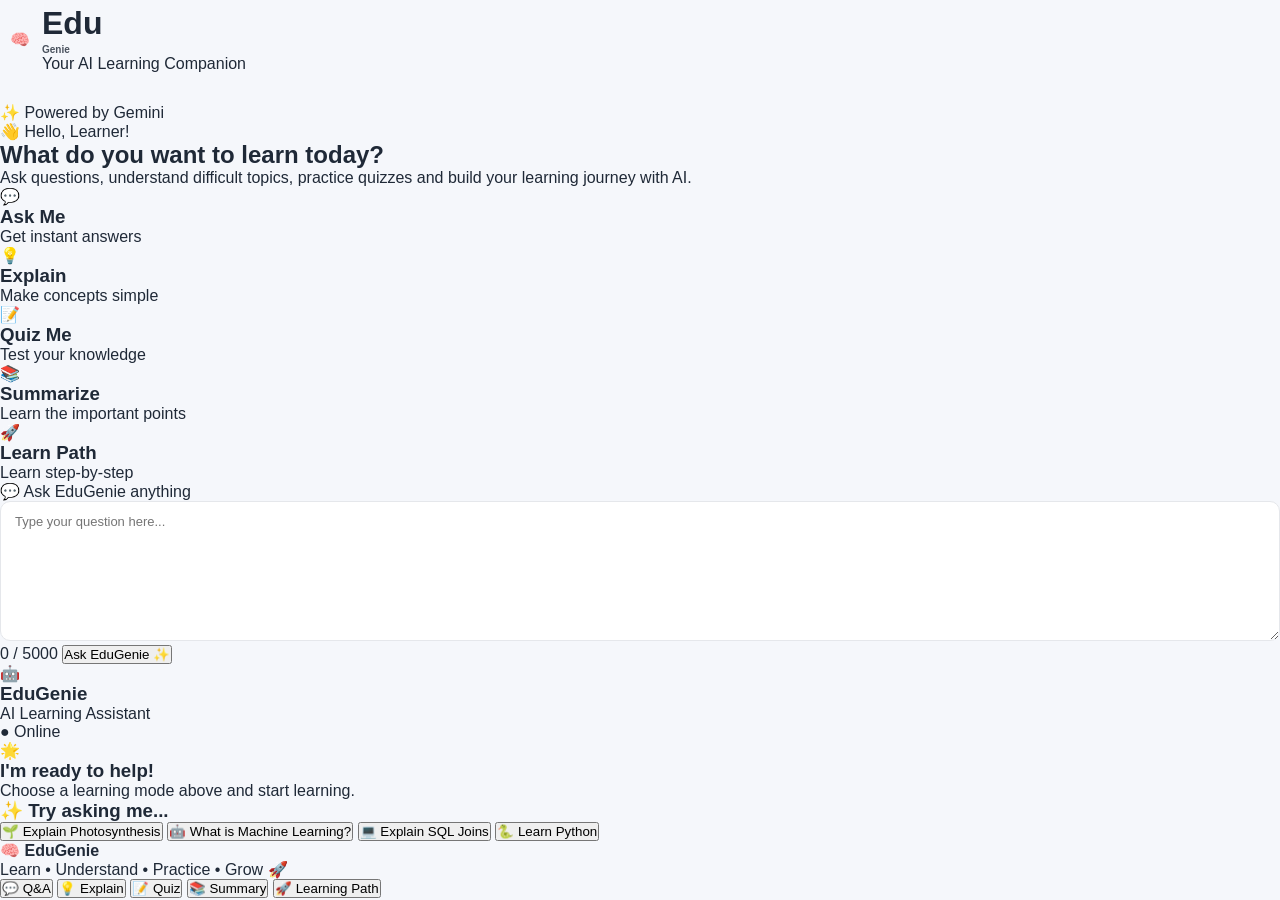
<file: templates/index.html>
<!DOCTYPE html>
<html lang="en">

<head>

    <meta charset="UTF-8">

    <meta name="viewport" content="width=device-width, initial-scale=1.0">

    <title>EduGenie - AI Learning Companion</title>

    <link rel="stylesheet" href="/static/style.css">

</head>


<body>

    <!-- Background decorations -->

    <div class="blob blob-one"></div>
    <div class="blob blob-two"></div>
    <div class="blob blob-three"></div>


    <!-- ================= HEADER ================= -->

    <header>

        <div class="logo">

            <div class="logo-circle">
                🧠
            </div>

            <div>

                <h1>Edu<span>Genie</span></h1>

                <p>Your AI Learning Companion</p>

            </div>

        </div>


        <div class="powered">

            ✨ Powered by Gemini

        </div>

    </header>



    <!-- ================= MAIN ================= -->

    <main>


        <!-- Welcome -->

        <section class="welcome">

            <div class="hello">
                👋 Hello, Learner!
            </div>

            <h2>
                What do you want to
                <span>learn today?</span>
            </h2>

            <p>
                Ask questions, understand difficult topics,
                practice quizzes and build your learning journey
                with AI.
            </p>

        </section>



        <!-- ================= LEARNING MODES ================= -->

        <section class="modes">

            <div class="mode-card active" data-mode="qa" onclick="selectMode('qa')">

                <div class="mode-icon purple">
                    💬
                </div>

                <div>

                    <h3>Ask Me</h3>

                    <p>
                        Get instant answers
                    </p>

                </div>

            </div>



            <div class="mode-card" data-mode="explain" onclick="selectMode('explain')">

                <div class="mode-icon blue">
                    💡
                </div>

                <div>

                    <h3>Explain</h3>

                    <p>
                        Make concepts simple
                    </p>

                </div>

            </div>



            <div class="mode-card" data-mode="quiz" onclick="selectMode('quiz')">

                <div class="mode-icon orange">
                    📝
                </div>

                <div>

                    <h3>Quiz Me</h3>

                    <p>
                        Test your knowledge
                    </p>

                </div>

            </div>



            <div class="mode-card" data-mode="summarize" onclick="selectMode('summarize')">

                <div class="mode-icon green">
                    📚
                </div>

                <div>

                    <h3>Summarize</h3>

                    <p>
                        Learn the important points
                    </p>

                </div>

            </div>



            <div class="mode-card" data-mode="learn" onclick="selectMode('learn')">

                <div class="mode-icon pink">
                    🚀
                </div>

                <div>

                    <h3>Learn Path</h3>

                    <p>
                        Learn step-by-step
                    </p>

                </div>

            </div>

        </section>



        <!-- ================= AI WORKSPACE ================= -->

        <section class="workspace">


            <!-- Input -->

            <div class="input-section">

                <div class="section-label">

                    <span id="inputEmoji">
                        💬
                    </span>

                    <span id="inputTitle">
                        Ask EduGenie anything
                    </span>

                </div>


                <textarea id="inputText" placeholder="Type your question here..." maxlength="5000"></textarea>


                <div class="bottom-row">

                    <span id="charCount">
                        0 / 5000
                    </span>


                    <button id="submitButton" onclick="submitTask()">

                        <span id="buttonText">
                            Ask EduGenie
                        </span>

                        <span class="send-icon">
                            ✨
                        </span>

                    </button>

                </div>

            </div>



            <!-- Result -->

            <div class="result-section">

                <div class="result-top">

                    <div class="ai-avatar">
                        🤖
                    </div>

                    <div>

                        <h3>EduGenie</h3>

                        <p>
                            AI Learning Assistant
                        </p>

                    </div>

                    <div class="online">
                        ● Online
                    </div>

                </div>


                <div id="result" class="result">

                    <div class="welcome-result">

                        <div class="big-emoji">
                            🌟
                        </div>

                        <h3>
                            I'm ready to help!
                        </h3>

                        <p>
                            Choose a learning mode above
                            and start learning.
                        </p>

                    </div>

                </div>

            </div>

        </section>



        <!-- ================= QUICK IDEAS ================= -->

        <section class="ideas">

            <h3>
                ✨ Try asking me...
            </h3>


            <div class="idea-container">

                <button onclick="useExample(
                        'Explain photosynthesis in simple words'
                    )">

                    🌱 Explain Photosynthesis

                </button>


                <button onclick="useExample(
                        'What is machine learning?'
                    )">

                    🤖 What is Machine Learning?

                </button>


                <button onclick="useExample(
                        'Explain SQL joins with an example'
                    )">

                    💻 Explain SQL Joins

                </button>


                <button onclick="useExample(
                        'Create a learning path for Python'
                    )">

                    🐍 Learn Python

                </button>

            </div>

        </section>


    </main>



    <!-- ================= FOOTER ================= -->

    <footer>

        <div>
            🧠 <b>EduGenie</b>
        </div>

        <span>
            Learn • Understand • Practice • Grow 🚀
        </span>

    </footer>



    <!-- ================= JAVASCRIPT ================= -->

    <script>


        let currentMode = "qa";


        const modeInfo = {

            qa: {

                title:
                    "Ask EduGenie anything",

                placeholder:
                    "Type your question here...",

                button:
                    "Ask EduGenie",

                emoji:
                    "💬"

            },


            explain: {

                title:
                    "What should I explain?",

                placeholder:
                    "Enter a topic you want explained simply...",

                button:
                    "Explain Topic",

                emoji:
                    "💡"

            },


            quiz: {

                title:
                    "Ready to test yourself?",

                placeholder:
                    "Paste a topic or passage to create your quiz...",

                button:
                    "Create Quiz",

                emoji:
                    "📝"

            },


            summarize: {

                title:
                    "Make your notes shorter",

                placeholder:
                    "Paste the paragraph or study material here...",

                button:
                    "Summarize",

                emoji:
                    "📚"

            },


            learn: {

                title:
                    "Build your learning journey",

                placeholder:
                    "What topic do you want to learn?",

                button:
                    "Create Learning Path",

                emoji:
                    "🚀"

            }

        };



        /* ================= SELECT MODE ================= */


        function selectMode(mode) {

            currentMode = mode;


            document
                .querySelectorAll(".mode-card")
                .forEach(card => {

                    card.classList.remove(
                        "active"
                    );

                });


            document
                .querySelector(
                    `[data-mode="${mode}"]`
                )
                .classList.add("active");


            const info =
                modeInfo[mode];


            document
                .getElementById("inputTitle")
                .textContent =
                info.title;


            document
                .getElementById("inputEmoji")
                .textContent =
                info.emoji;


            document
                .getElementById("inputText")
                .placeholder =
                info.placeholder;


            document
                .getElementById("buttonText")
                .textContent =
                info.button;

        }



        /* ================= CHARACTER COUNT ================= */


        document
            .getElementById("inputText")
            .addEventListener(
                "input",
                function () {

                    const length =
                        this.value.length;


                    document
                        .getElementById(
                            "charCount"
                        )
                        .textContent =
                        length + " / 5000";

                }
            );



        /* ================= EXAMPLE ================= */


        function useExample(text) {

            document
                .getElementById("inputText")
                .value = text;


            document
                .getElementById("inputText")
                .dispatchEvent(
                    new Event("input")
                );


            document
                .getElementById("inputText")
                .focus();

        }



        /* ================= SUBMIT ================= */


        async function submitTask() {


            const input =
                document
                    .getElementById("inputText")
                    .value
                    .trim();


            const result =
                document
                    .getElementById("result");


            const button =
                document
                    .getElementById(
                        "submitButton"
                    );


            const buttonText =
                document
                    .getElementById(
                        "buttonText"
                    );


            if (!input) {

                result.innerHTML = `

                    <div class="message error">

                        <div class="message-icon">
                            ⚠️
                        </div>

                        <h3>
                            Oops! Nothing entered
                        </h3>

                        <p>
                            Type something above
                            and I'll help you learn.
                        </p>

                    </div>

                `;

                return;

            }


            /* Loading */

            button.disabled = true;


            buttonText.textContent =
                "Thinking...";


            result.innerHTML = `

                <div class="loading">

                    <div class="thinking">

                        <span></span>
                        <span></span>
                        <span></span>

                    </div>

                    <h3>
                        EduGenie is thinking...
                    </h3>

                    <p>
                        Creating your personalized response ✨
                    </p>

                </div>

            `;


            let endpoint;

            let fieldName;


            if (currentMode === "qa") {

                endpoint = "/qa";
                fieldName = "question";

            }

            else if (
                currentMode === "explain"
            ) {

                endpoint = "/explain";
                fieldName = "topic";

            }

            else if (
                currentMode === "quiz"
            ) {

                endpoint = "/quiz";
                fieldName = "passage";

            }

            else if (
                currentMode === "summarize"
            ) {

                endpoint = "/summarize";
                fieldName = "text";

            }

            else if (
                currentMode === "learn"
            ) {

                endpoint =
                    "/learn/recommendations";

                fieldName = "topic";

            }


            const formData =
                new FormData();


            formData.append(
                fieldName,
                input
            );


            try {


                const response =
                    await fetch(
                        endpoint,
                        {

                            method: "POST",

                            body: formData

                        }
                    );


                const data =
                    await response.json();


                if (!response.ok) {

                    throw new Error(
                        data.detail ||
                        "Something went wrong."
                    );

                }


                if (
                    currentMode === "qa"
                ) {

                    showResponse(
                        "Answer",
                        data.answer
                    );

                }


                else if (
                    currentMode === "explain"
                ) {

                    showResponse(
                        "Explanation",
                        data.explanation
                    );

                }


                else if (
                    currentMode === "summarize"
                ) {

                    showResponse(
                        "Summary",
                        data.summary
                    );

                }


                else if (
                    currentMode === "learn"
                ) {

                    showResponse(
                        "Your Learning Path",
                        data.recommendations
                    );

                }


                else if (
                    currentMode === "quiz"
                ) {

                    showQuiz(
                        data.quiz
                    );

                }

            }


            catch (error) {

                result.innerHTML = `

                    <div class="message error">

                        <div class="message-icon">
                            😕
                        </div>

                        <h3>
                            Something went wrong
                        </h3>

                        <p>
                            ${escapeHTML(
                    error.message
                )}
                        </p>

                    </div>

                `;

            }


            finally {

                button.disabled = false;

                buttonText.textContent =
                    modeInfo[
                        currentMode
                    ].button;

            }

        }



        /* ================= NORMAL RESPONSE ================= */


        function showResponse(
            title,
            text
        ) {

            const result =
                document
                    .getElementById(
                        "result"
                    );


            result.innerHTML = `

                <div class="response">

                    <div class="response-heading">

                        <div class="check">
                            ✓
                        </div>

                        <div>

                            <h3>
                                ${title}
                            </h3>

                            <span>
                                Generated by EduGenie
                            </span>

                        </div>

                    </div>


                    <div class="response-body">

                        ${escapeHTML(text)}

                    </div>

                </div>

            `;

        }



        /* ================= QUIZ ================= */


        function showQuiz(quiz) {


            const result =
                document
                    .getElementById(
                        "result"
                    );


            if (
                !Array.isArray(quiz)
            ) {

                showResponse(
                    "Quiz",
                    JSON.stringify(
                        quiz,
                        null,
                        2
                    )
                );

                return;

            }


            let html = `

                <div class="quiz-result">

                    <div class="quiz-title">

                        <div class="quiz-trophy">
                            🏆
                        </div>

                        <div>

                            <h3>
                                Your Quiz
                            </h3>

                            <p>
                                Test your understanding
                            </p>

                        </div>

                    </div>

            `;


            quiz.forEach(
                (question, index) => {


                    html += `

                        <div class="question">

                            <div class="question-top">

                                <span>
                                    Question ${index + 1}
                                </span>

                            </div>


                            <h3>
                                ${escapeHTML(
                        question.question
                    )}
                            </h3>


                            <div class="options">

                    `;


                    question.options.forEach(
                        (option, optionIndex) => {

                            html += `

                                <div class="option">

                                    <span>
                                        ${String.fromCharCode(
                                65 + optionIndex
                            )}
                                    </span>

                                    ${escapeHTML(
                                option
                            )}

                                </div>

                            `;

                        }
                    );


                    html += `

                            </div>

                            <div class="answer">

                                ✓ Correct answer:
                                <b>
                                    ${escapeHTML(
                        question.correct_answer
                    )}
                                </b>

                            </div>

                        </div>

                    `;

                }
            );


            html += `
                </div>
            `;


            result.innerHTML =
                html;

        }



        /* ================= ESCAPE HTML ================= */


        function escapeHTML(text) {


            if (
                typeof text !== "string"
            ) {

                text =
                    JSON.stringify(
                        text
                    );

            }


            return text

                .replace(
                    /&/g,
                    "&amp;"
                )

                .replace(
                    /</g,
                    "&lt;"
                )

                .replace(
                    />/g,
                    "&gt;"
                )

                .replace(
                    /"/g,
                    "&quot;"
                )

                .replace(
                    /'/g,
                    "&#039;"
                )

                .replace(
                    /\n/g,
                    "<br>"
                );

        }

    </script>


</body>

</html>
<div class="features">

    <button class="feature-button qa-button">
        💬 Q&A
    </button>

    <button class="feature-button explain-button">
        💡 Explain
    </button>

    <button class="feature-button quiz-button">
        📝 Quiz
    </button>

    <button class="feature-button summary-button">
        📚 Summary
    </button>

    <button class="feature-button learning-button">
        🚀 Learning Path
    </button>

</div>
</file>
<file: static/style.css>
/* =========================================================
   EDU GENIE - MAIN STYLES
   ========================================================= */

* {
    margin: 0;
    padding: 0;
    box-sizing: border-box;
}

:root {
    --primary: #6c63ff;
    --primary-dark: #5548e8;
    --secondary: #8b5cf6;

    --blue: #3b82f6;
    --green: #10b981;
    --orange: #f59e0b;
    --pink: #ec4899;
    --red: #ef4444;

    --background: #f5f7fb;
    --white: #ffffff;
    --text-dark: #1f2937;
    --text-light: #6b7280;
    --border: #e5e7eb;

    --sidebar-width: 250px;

    --shadow:
        0 8px 25px rgba(0, 0, 0, 0.07);

    --radius: 16px;
}

body {
    font-family: "Poppins", sans-serif;
    background: var(--background);
    color: var(--text-dark);
    min-height: 100vh;
}


/* =========================================================
   SIDEBAR
   ========================================================= */

.sidebar {
    position: fixed;
    left: 0;
    top: 0;

    width: var(--sidebar-width);
    height: 100vh;

    background: linear-gradient(180deg,
            #5b4df5 0%,
            #7048e8 50%,
            #8438d8 100%);

    color: white;

    padding: 25px 15px;

    display: flex;
    flex-direction: column;

    box-shadow: 5px 0 20px rgba(0, 0, 0, 0.08);

    z-index: 1000;
}


/* LOGO */

.logo {
    display: flex;
    align-items: center;
    gap: 12px;

    padding: 5px 10px 30px;
}

.logo-icon {
    width: 45px;
    height: 45px;

    background: rgba(255, 255, 255, 0.18);

    border-radius: 12px;

    display: flex;
    align-items: center;
    justify-content: center;

    font-size: 22px;
}

.logo h2 {
    font-size: 21px;
    font-weight: 700;
}

.logo span {
    display: block;

    font-size: 10px;

    opacity: 0.8;

    margin-top: 2px;
}


/* NAVIGATION */

.sidebar-nav {
    display: flex;
    flex-direction: column;
    gap: 7px;
}

.nav-item {
    display: flex;
    align-items: center;

    gap: 14px;

    padding: 13px 14px;

    border-radius: 11px;

    color: rgba(255, 255, 255, 0.85);

    text-decoration: none;

    font-size: 14px;

    transition:
        background 0.25s ease,
        transform 0.25s ease,
        color 0.25s ease;
}

.nav-item i {
    width: 20px;
    text-align: center;
}

.nav-item:hover {
    background: rgba(255, 255, 255, 0.15);

    color: white;

    transform: translateX(4px);
}

.nav-item.active {
    background: white;

    color: var(--primary);

    box-shadow:
        0 5px 15px rgba(0, 0, 0, 0.1);
}


/* SIDEBAR BOTTOM */

.sidebar-bottom {
    margin-top: auto;

    border-top:
        1px solid rgba(255, 255, 255, 0.15);

    padding-top: 15px;
}


/* =========================================================
   MAIN CONTENT
   ========================================================= */

.main-content {
    margin-left: var(--sidebar-width);

    min-height: 100vh;

    padding: 0 35px 40px;
}


/* =========================================================
   TOPBAR
   ========================================================= */

.topbar {
    min-height: 100px;

    display: flex;

    align-items: center;

    justify-content: space-between;

    border-bottom:
        1px solid var(--border);

    margin-bottom: 30px;
}

.topbar h1 {
    font-size: 26px;

    font-weight: 700;

    margin-bottom: 4px;
}

.topbar-subtitle {
    color: var(--text-light);

    font-size: 13px;
}


/* USER */

.user-profile {
    display: flex;

    align-items: center;

    gap: 10px;
}

.user-avatar {
    width: 42px;
    height: 42px;

    border-radius: 50%;

    background:
        linear-gradient(135deg,
            var(--primary),
            var(--secondary));

    color: white;

    display: flex;

    align-items: center;

    justify-content: center;
}

.user-profile strong {
    display: block;

    font-size: 13px;
}

.user-profile span {
    display: block;

    font-size: 11px;

    color: var(--text-light);
}


/* =========================================================
   PAGE CONTENT
   ========================================================= */

.page-content {
    max-width: 1400px;

    margin: auto;
}


/* =========================================================
   DASHBOARD HERO
   ========================================================= */

.hero {
    background:
        linear-gradient(135deg,
            #6255f5,
            #8b5cf6,
            #a855f7);

    border-radius: 22px;

    padding: 35px;

    color: white;

    position: relative;

    overflow: hidden;

    margin-bottom: 28px;

    box-shadow:
        0 12px 30px rgba(108, 99, 255, 0.25);
}

.hero::before {
    content: "";

    position: absolute;

    width: 220px;
    height: 220px;

    border-radius: 50%;

    background: rgba(255, 255, 255, 0.08);

    right: -60px;
    top: -70px;
}

.hero::after {
    content: "";

    position: absolute;

    width: 140px;
    height: 140px;

    border-radius: 50%;

    background: rgba(255, 255, 255, 0.06);

    right: 130px;
    bottom: -80px;
}

.hero-content {
    position: relative;

    z-index: 2;

    max-width: 650px;
}

.hero h2 {
    font-size: 30px;

    margin-bottom: 10px;
}

.hero p {
    font-size: 14px;

    line-height: 1.7;

    opacity: 0.9;
}


/* =========================================================
   CARDS
   ========================================================= */

.card {
    background: var(--white);

    border-radius: var(--radius);

    padding: 24px;

    box-shadow: var(--shadow);

    border: 1px solid rgba(0, 0, 0, 0.03);

    transition:
        transform 0.25s ease,
        box-shadow 0.25s ease;
}

.card:hover {
    transform: translateY(-4px);

    box-shadow:
        0 12px 30px rgba(0, 0, 0, 0.09);
}


/* =========================================================
   STAT CARDS
   ========================================================= */

.stats-grid {
    display: grid;

    grid-template-columns:
        repeat(4, 1fr);

    gap: 18px;

    margin-bottom: 28px;
}

.stat-card {
    background: white;

    padding: 22px;

    border-radius: 16px;

    box-shadow: var(--shadow);

    display: flex;

    align-items: center;

    gap: 15px;
}

.stat-icon {
    width: 50px;
    height: 50px;

    border-radius: 13px;

    display: flex;

    align-items: center;

    justify-content: center;

    font-size: 20px;
}

.stat-icon.blue {
    background: #dbeafe;
    color: #2563eb;
}

.stat-icon.green {
    background: #d1fae5;
    color: #059669;
}

.stat-icon.orange {
    background: #fef3c7;
    color: #d97706;
}

.stat-icon.pink {
    background: #fce7f3;
    color: #db2777;
}

.stat-info h3 {
    font-size: 22px;
}

.stat-info p {
    color: var(--text-light);

    font-size: 12px;
}


/* =========================================================
   FEATURE GRID
   ========================================================= */

.feature-grid {
    display: grid;

    grid-template-columns:
        repeat(3, 1fr);

    gap: 20px;
}

.feature-card {
    background: white;

    border-radius: 17px;

    padding: 25px;

    box-shadow: var(--shadow);

    border-top: 4px solid var(--primary);

    transition: 0.25s ease;
}

.feature-card:hover {
    transform: translateY(-5px);

    box-shadow:
        0 15px 30px rgba(0, 0, 0, 0.1);
}

.feature-icon {
    width: 52px;
    height: 52px;

    border-radius: 14px;

    display: flex;

    align-items: center;

    justify-content: center;

    margin-bottom: 15px;

    font-size: 21px;
}

.feature-card h3 {
    font-size: 17px;

    margin-bottom: 7px;
}

.feature-card p {
    color: var(--text-light);

    font-size: 12px;

    line-height: 1.6;

    margin-bottom: 18px;
}


/* =========================================================
   BUTTONS
   ========================================================= */

.btn {
    display: inline-flex;

    align-items: center;

    justify-content: center;

    gap: 8px;

    border: none;

    border-radius: 10px;

    padding: 11px 18px;

    font-family: inherit;

    font-size: 13px;

    font-weight: 500;

    cursor: pointer;

    text-decoration: none;

    transition: 0.25s ease;
}

.btn-primary {
    background:
        linear-gradient(135deg,
            var(--primary),
            var(--secondary));

    color: white;

    box-shadow:
        0 5px 15px rgba(108, 99, 255, 0.25);
}

.btn-primary:hover {
    transform: translateY(-2px);

    box-shadow:
        0 8px 20px rgba(108, 99, 255, 0.35);
}

.btn-blue {
    background: var(--blue);
    color: white;
}

.btn-green {
    background: var(--green);
    color: white;
}

.btn-orange {
    background: var(--orange);
    color: white;
}

.btn-pink {
    background: var(--pink);
    color: white;
}


/* =========================================================
   FORMS
   ========================================================= */

.form-group {
    margin-bottom: 20px;
}

.form-group label {
    display: block;

    font-size: 13px;

    font-weight: 600;

    margin-bottom: 8px;
}

input,
textarea,
select {
    width: 100%;

    border: 1px solid var(--border);

    border-radius: 10px;

    padding: 12px 14px;

    font-family: inherit;

    font-size: 13px;

    outline: none;

    background: white;

    transition: 0.2s ease;
}

input:focus,
textarea:focus,
select:focus {
    border-color: var(--primary);

    box-shadow:
        0 0 0 3px rgba(108, 99, 255, 0.1);
}

textarea {
    min-height: 140px;

    resize: vertical;
}


/* =========================================================
   PAGE HEADER
   ========================================================= */

.section-header {
    display: flex;

    align-items: center;

    justify-content: space-between;

    margin-bottom: 20px;
}

.section-header h2 {
    font-size: 20px;
}

.section-header p {
    color: var(--text-light);

    font-size: 12px;
}


/* =========================================================
   RESULT BOX
   ========================================================= */

.result-box {
    background: #fafaff;

    border: 1px solid #e5e7ff;

    border-radius: 13px;

    padding: 20px;

    margin-top: 20px;

    line-height: 1.8;

    font-size: 13px;
}

.result-title {
    display: flex;

    align-items: center;

    gap: 8px;

    font-size: 15px;

    font-weight: 600;

    margin-bottom: 12px;

    color: var(--primary);
}


/* =========================================================
   RESPONSIVE
   ========================================================= */

@media (max-width: 1100px) {

    .stats-grid {
        grid-template-columns:
            repeat(2, 1fr);
    }

    .feature-grid {
        grid-template-columns:
            repeat(2, 1fr);
    }
}


@media (max-width: 800px) {

    .sidebar {
        width: 70px;

        padding: 20px 8px;
    }

    .logo div:last-child,
    .nav-item span {
        display: none;
    }

    .logo {
        justify-content: center;
    }

    .nav-item {
        justify-content: center;
    }

    .main-content {
        margin-left: 70px;

        padding: 0 20px 30px;
    }

    .topbar h1 {
        font-size: 21px;
    }

    .feature-grid {
        grid-template-columns: 1fr;
    }
}


@media (max-width: 550px) {

    .stats-grid {
        grid-template-columns: 1fr;
    }

    .topbar {
        align-items: flex-start;

        padding-top: 20px;
    }

    .user-profile {
        display: none;
    }

    .hero {
        padding: 25px;
    }

    .hero h2 {
        font-size: 24px;
    }
}

/* =========================================================
   EDUGENIE UI UPGRADE
   ========================================================= */

/* Section headings */
.section-header {
    margin: 32px 0 18px;
}

.section-header h2 {
    margin-bottom: 6px;
    font-size: 24px;
}

.section-header p {
    margin: 0;
    opacity: 0.7;
}


/* Feature grid */
.feature-grid {
    display: grid;
    grid-template-columns: repeat(3, 1fr);
    gap: 22px;
    margin-top: 20px;
}


/* Feature cards */
.feature-card {
    background: #ffffff;
    border-radius: 18px;
    padding: 25px;
    border: 1px solid #eee;
    box-shadow: 0 8px 25px rgba(0, 0, 0, 0.06);
    transition: transform 0.25s ease, box-shadow 0.25s ease;
}

.feature-card:hover {
    transform: translateY(-6px);
    box-shadow: 0 14px 35px rgba(0, 0, 0, 0.12);
}

.feature-icon {
    font-size: 34px;
    margin-bottom: 15px;
}

.feature-card h3 {
    margin: 0 0 10px;
    font-size: 20px;
}

.feature-card p {
    line-height: 1.6;
    opacity: 0.72;
    min-height: 52px;
}


/* Buttons inside cards */
.secondary-btn {
    display: inline-block;
    margin-top: 15px;
    padding: 10px 16px;
    border-radius: 10px;
    text-decoration: none;
    font-weight: 600;
    background: #f3efff;
    color: #6c3fd5;
    transition: 0.2s ease;
}

.secondary-btn:hover {
    background: #6c3fd5;
    color: white;
}


/* Hero upgrade */
.hero-card {
    border-radius: 22px;
    padding: 38px;
    margin-bottom: 28px;
    background: linear-gradient(135deg, #6c3fd5, #8b5cf6);
    color: white;
    box-shadow: 0 12px 30px rgba(108, 63, 213, 0.25);
}

.hero-card h1 {
    margin-top: 0;
    font-size: 32px;
}

.hero-card p {
    font-size: 17px;
    line-height: 1.6;
    max-width: 700px;
}


/* Primary button */
.primary-btn {
    display: inline-block;
    margin-top: 18px;
    padding: 12px 22px;
    border-radius: 11px;
    text-decoration: none;
    border: none;
    cursor: pointer;
    font-weight: 700;
    background: white;
    color: #6c3fd5;
    transition: 0.2s ease;
}

.primary-btn:hover {
    transform: translateY(-2px);
    box-shadow: 0 8px 18px rgba(0, 0, 0, 0.15);
}


/* Statistics cards */
.stats-grid {
    display: grid;
    grid-template-columns: repeat(4, 1fr);
    gap: 18px;
    margin-bottom: 30px;
}

.stat-card {
    background: white;
    border-radius: 17px;
    padding: 22px;
    border: 1px solid #eee;
    box-shadow: 0 6px 20px rgba(0, 0, 0, 0.05);
}

.stat-card h2 {
    margin: 8px 0;
}

.stat-card p {
    margin: 0;
    opacity: 0.7;
}

.stat-icon {
    font-size: 28px;
}


/* Content cards */
.content-card {
    background: white;
    border-radius: 18px;
    padding: 28px;
    margin-top: 25px;
    border: 1px solid #eee;
    box-shadow: 0 7px 22px rgba(0, 0, 0, 0.05);
}


/* Motivation section */
.motivation-card {
    text-align: center;
    padding: 35px;
}

.motivation-card h2 {
    margin-top: 0;
}


/* Responsive design */
@media (max-width: 1000px) {

    .feature-grid {
        grid-template-columns: repeat(2, 1fr);
    }

    .stats-grid {
        grid-template-columns: repeat(2, 1fr);
    }
}


@media (max-width: 650px) {

    .feature-grid {
        grid-template-columns: 1fr;
    }

    .stats-grid {
        grid-template-columns: 1fr;
    }

    .hero-card {
        padding: 25px;
    }

    .hero-card h1 {
        font-size: 26px;
    }
}
</file>
